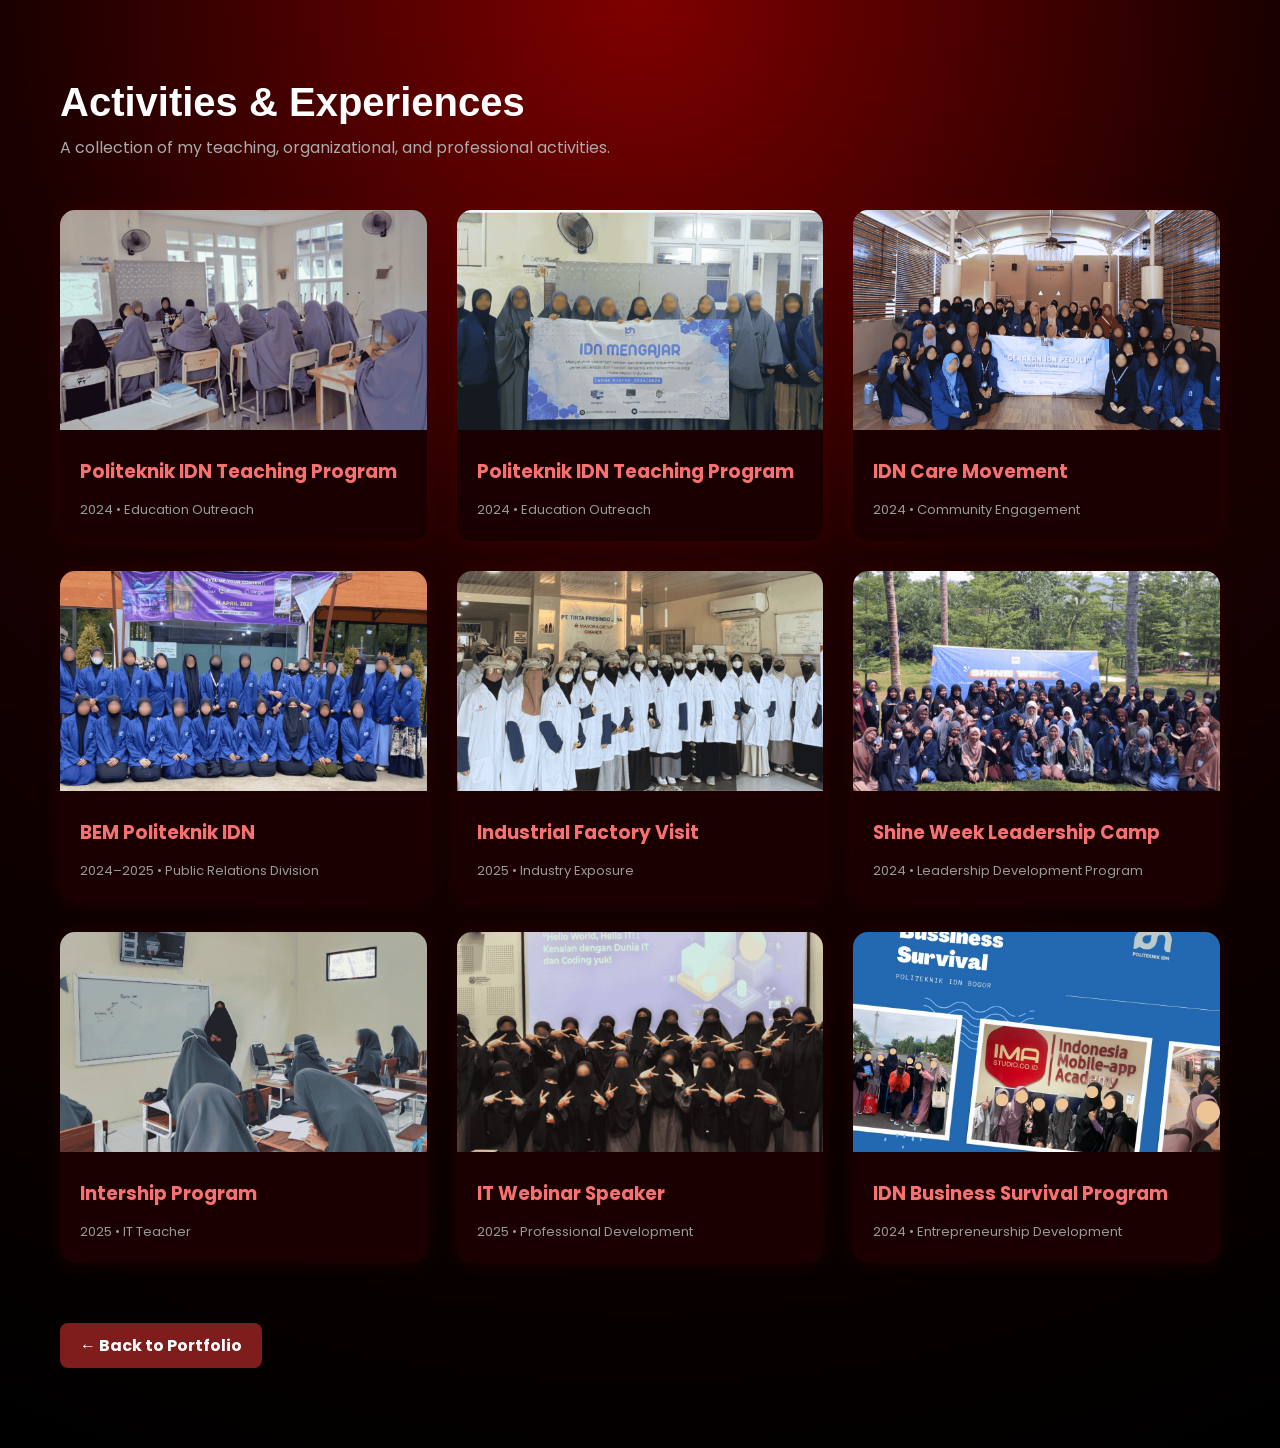
<file: activity.html>
<!DOCTYPE html>
<html lang="en">

<head>
    <meta charset="UTF-8">
    <title>Activities | Wafiyatin</title>
    <meta name="viewport" content="width=device-width, initial-scale=1.0">
     <link rel="icon" type="image/png" href="image/logo porto.png">
    <link href="https://fonts.googleapis.com/css2?family=Poppins:wght@300;400;600;700&display=swap" rel="stylesheet">
    <link rel="stylesheet" href="activity.css">
</head>

<body>

    <div class="container">
        <h1>Activities & Experiences</h1>
        <p class="subtitle">
            A collection of my teaching, organizational, and professional activities.
        </p>

        <div class="grid">

            <div class="card">
                <img src="image/kegiatan8.png" alt="Teaching IT">
                <div class="card-content">
                    <h3>Politeknik IDN Teaching Program</h3>
                    <span>2024 • Education Outreach</span>

                </div>
            </div>

            <div class="card">
                <img src="image/kegiatan3.png" alt="Organization">
                <div class="card-content">
                    <h3>Politeknik IDN Teaching Program</h3>
                    <span>2024 • Education Outreach</span>

                </div>
            </div>

            <div class="card">
                <img src="image/kegiatan4.png" alt="Webinar">
                <div class="card-content">
                    <h3>IDN Care Movement</h3>
                    <span>2024 • Community Engagement</span>

                </div>
            </div>

            <div class="card">
                <img src="image/kegiatan5.png" alt="Webinar">
                <div class="card-content">
                    <h3>BEM Politeknik IDN</h3>
                    <span>2024–2025 • Public Relations Division</span>

                </div>
            </div>

            <div class="card">
                <img src="image/kegiatan6.png" alt="Webinar">
                <div class="card-content">
                    <h3>Industrial Factory Visit</h3>
                    <span>2025 • Industry Exposure</span>

                </div>
            </div>

            <div class="card">
                <img src="image/kegiatan7.png" alt="Webinar">
                <div class="card-content">
                    <h3>Shine Week Leadership Camp</h3>
                    <span>2024 • Leadership Development Program</span>

                </div>
            </div>

            <div class="card">
                <img src="image/kegiatan10.png" alt="Webinar">
                <div class="card-content">
                    <h3>Intership Program</h3>
                    <span>2025 • IT Teacher</span>

                </div>
            </div>

            <div class="card">
                <img src="image/kegiatan11.png" alt="Webinar">
                <div class="card-content">
                    <h3>IT Webinar Speaker</h3>
                    <span>2025 • Professional Development</span>

                </div>
            </div>

            <div class="card">
                <img src="image/kegiatan7.jpg" alt="Webinar">
                <div class="card-content">
                    <h3>IDN Business Survival Program</h3>
                    <span>2024 • Entrepreneurship Development</span>

                </div>
            </div>

        </div>

        <a href="index.html" class="back-btn"> ← Back to Portfolio</a>
    </div>
</body>

</html>
</file>
<file: activity.css>
* {
            margin: 0;
            padding: 0;
            box-sizing: border-box;
            font-family: 'Poppins', sans-serif;
        }

        body {
            background: radial-gradient(circle at top, #7f0000 0%, #1a0000 40%, #000 100%);
            color: #fff;
            overflow-x: hidden;
            position: relative;
        }

        .container {
            max-width: 1200px;
            margin: auto;
            padding: 80px 20px;
        }

        h1 {
            font-size: 40px;
            font-family: 'Segoe UI', Tahoma, Geneva, Verdana, sans-serif;
            color: #ffffff;
            margin-bottom: 10px;
        }

        .subtitle {
            color: #aaa;
            margin-bottom: 50px;
        }

        .grid {
            display: grid;
            grid-template-columns: repeat(auto-fit, minmax(300px, 1fr));
            gap: 30px;
        }

        .card {
            background: #1a0000;
            border-radius: 15px;
            overflow: hidden;
            transition: 0.3s ease;
            box-shadow: 0 0 20px rgba(128, 0, 0, 0.2);
        }

        .card:hover {
            transform: translateY(-8px);
            box-shadow: 0 0 30px rgba(185, 28, 28, 0.4);
        }

        .card img {
            width: 100%;
            height: 220px;
            object-fit: cover;
            transition: 0.4s ease;
        }

        .card:hover img {
            transform: scale(1.05);
        }

        .card-content {
            padding: 20px;
        }

        .card-content h3 {
            color: #f87171;
            margin-bottom: 10px;
        }

        .card-content span {
            font-size: 13px;
            color: #999;
        }

        .back-btn {
            display: inline-block;
            margin-top: 60px;
            padding: 10px 20px;
            background: #7f1d1d;
            color: #fff;
            font-weight: 700;
            text-decoration: none;
            border-radius: 8px;
            transition: 0.3s ease;
        }

        .back-btn:hover {
            background: #b91c1c;
        }
</file>
